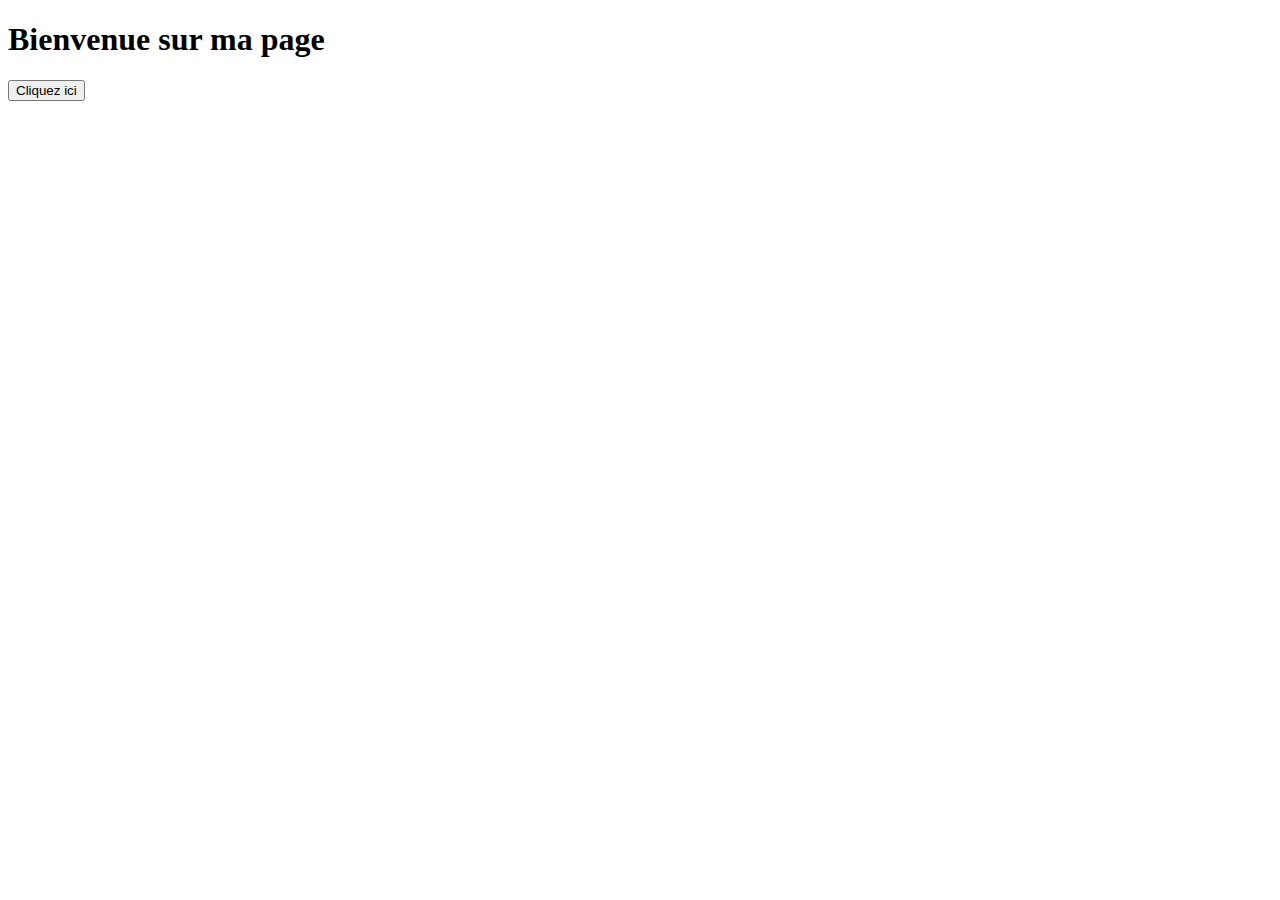
<file: chapitre1/index.html>
<!DOCTYPE html>
<html lang="fr">
<head>
  <meta charset="UTF-8">
  <title>Sélecteurs DOM</title>
</head>
<body>
  <h1 id="titre-principal">Bienvenue sur ma page</h1>
  <button class="btn">Cliquez ici</button>

  <script src="script.js"></script>
</body>
</html>
</file>
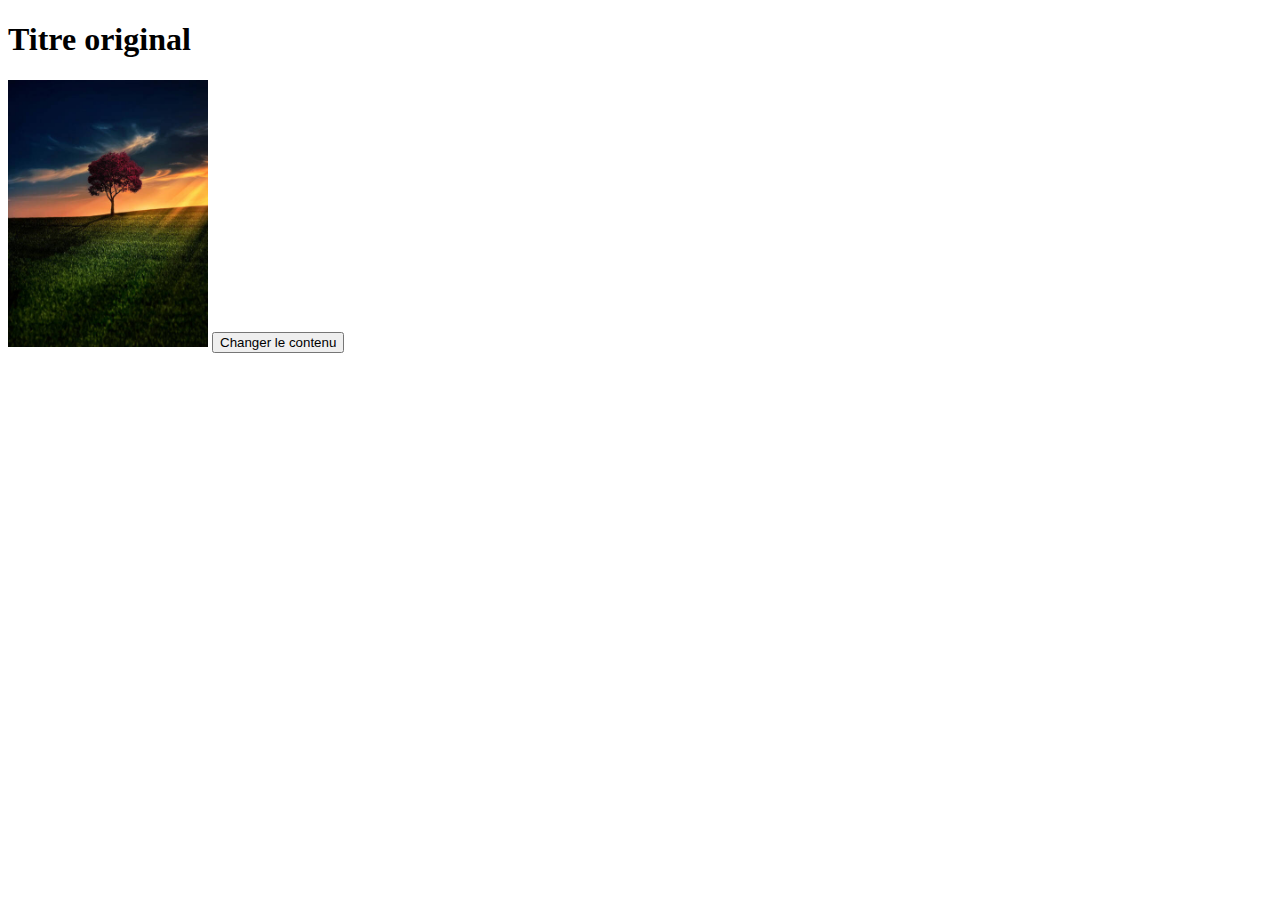
<file: chapitre2/index.html>
<!DOCTYPE html>
<html lang="fr">
<head>
  <meta charset="UTF-8">
  <title>Modifier le DOM</title>
  <style>
    .highlight {
      color: red;
      font-weight: bold;
    }
  </style>
</head>
<body>
  <h1 id="titre">Titre original</h1>
  <img src="asset/photo.jpg" alt="Image par défaut" width="200">
  <button class="btn">Changer le contenu</button>

  <script src="script.js"></script>
</body>
</html>
</file>
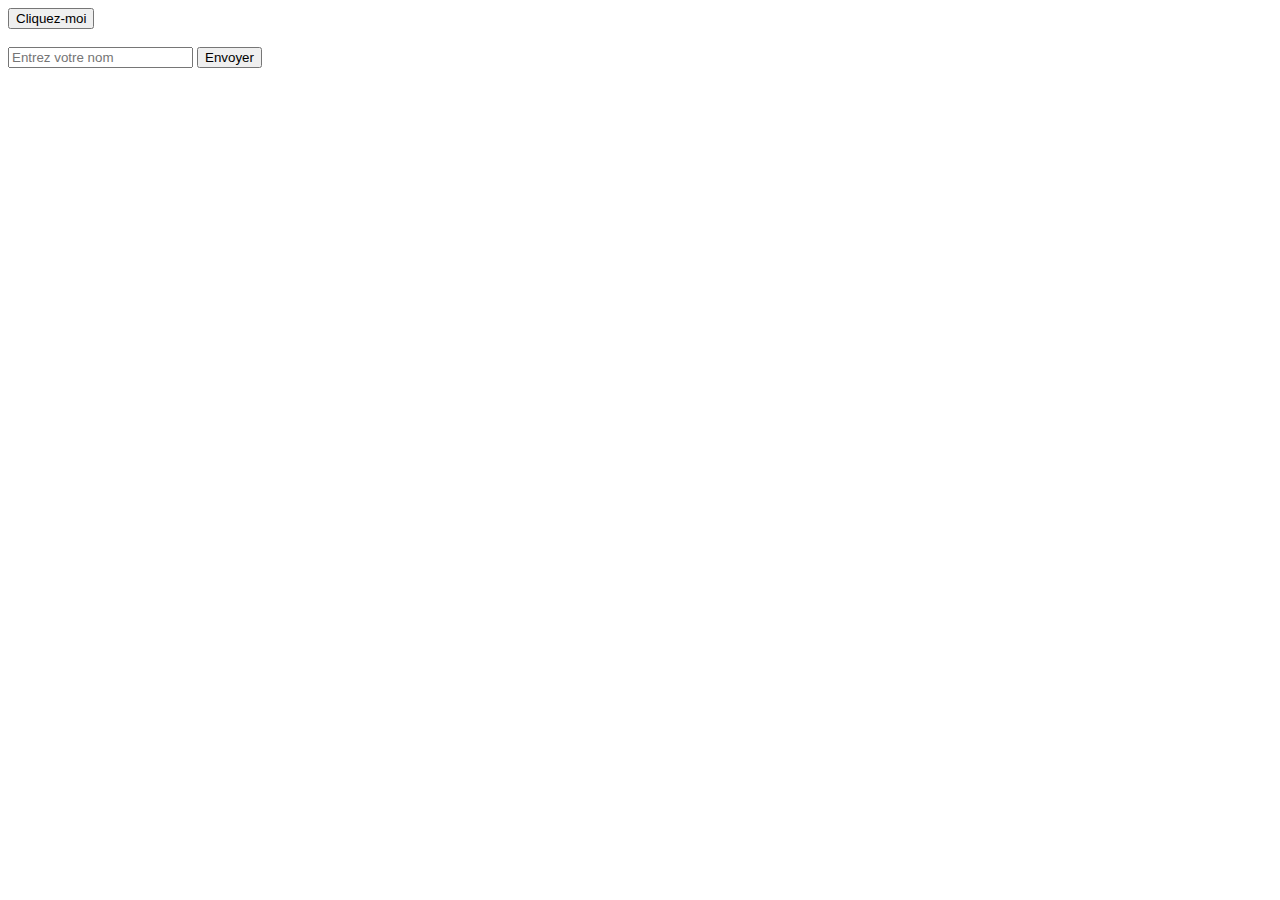
<file: chapitre3/index.html>
<!DOCTYPE html>
<html lang="fr">
<head>
  <meta charset="UTF-8">
  <title>Gestion des événements</title>
</head>
<body>
  <button id="btn-test">Cliquez-moi</button>
  <br><br>
  <form id="form-test">
    <input type="text" id="nom" placeholder="Entrez votre nom">
    <button type="submit">Envoyer</button>
  </form>

  <script src="script.js"></script>
</body>
</html>
</file>
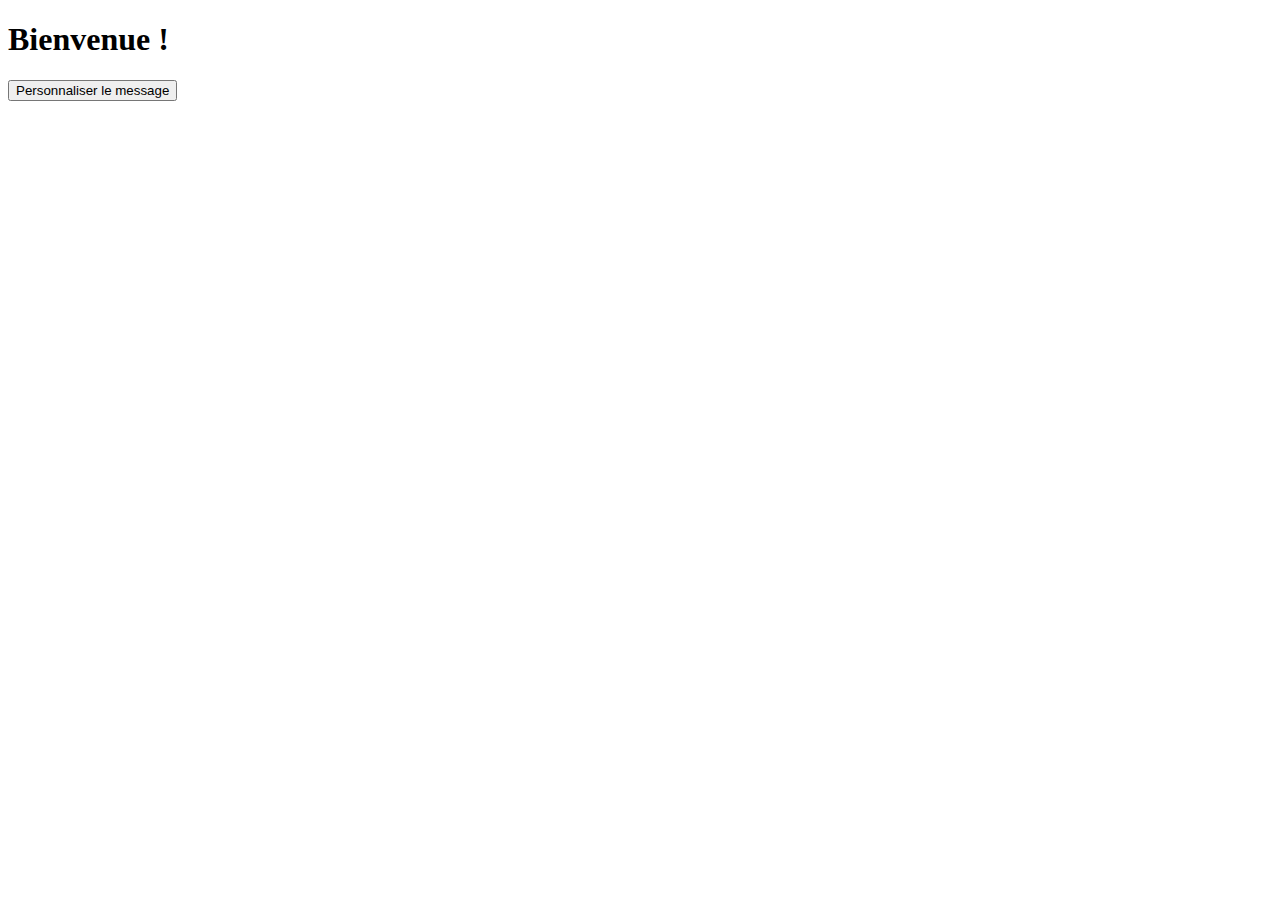
<file: chapitre4/index.html>
<!DOCTYPE html>
<html lang="fr">
  <head>
    <meta charset="UTF-8" />
    <title>Interaction avec l'utilisateur</title>
  </head>
  <body>
    <h1 id="message">Bienvenue !</h1>
    <button id="btn-start">Personnaliser le message</button>

    <script src="script.js"></script>
  </body>
</html>
</file>
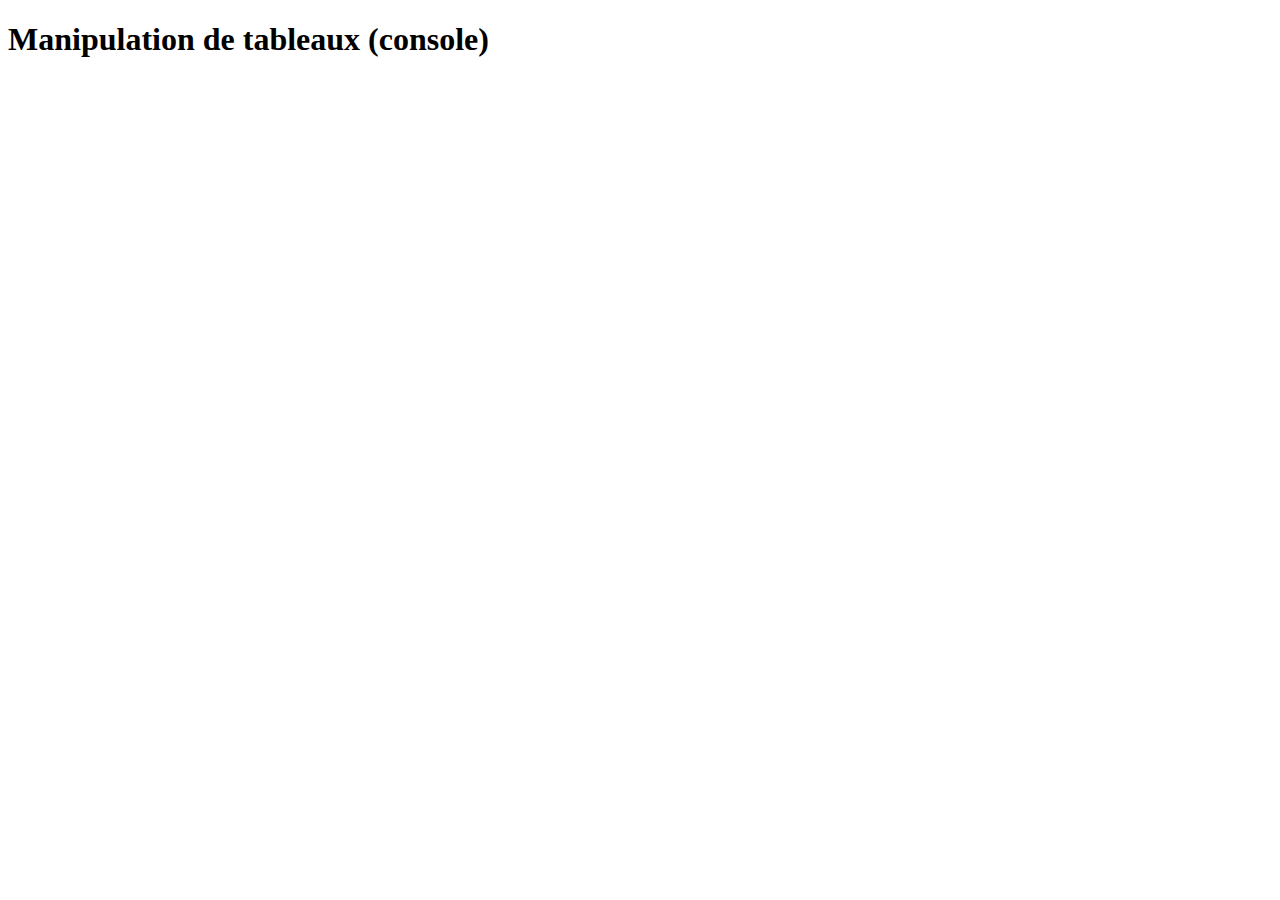
<file: chapitre7/index.html>
<!DOCTYPE html>
<html lang="fr">
  <head>
    <meta charset="UTF-8" />
    <title>Tableaux en JavaScript</title>
  </head>
  <body>
    <h1>Manipulation de tableaux (console)</h1>
    <script src="script.js"></script>
  </body>
</html>
</file>
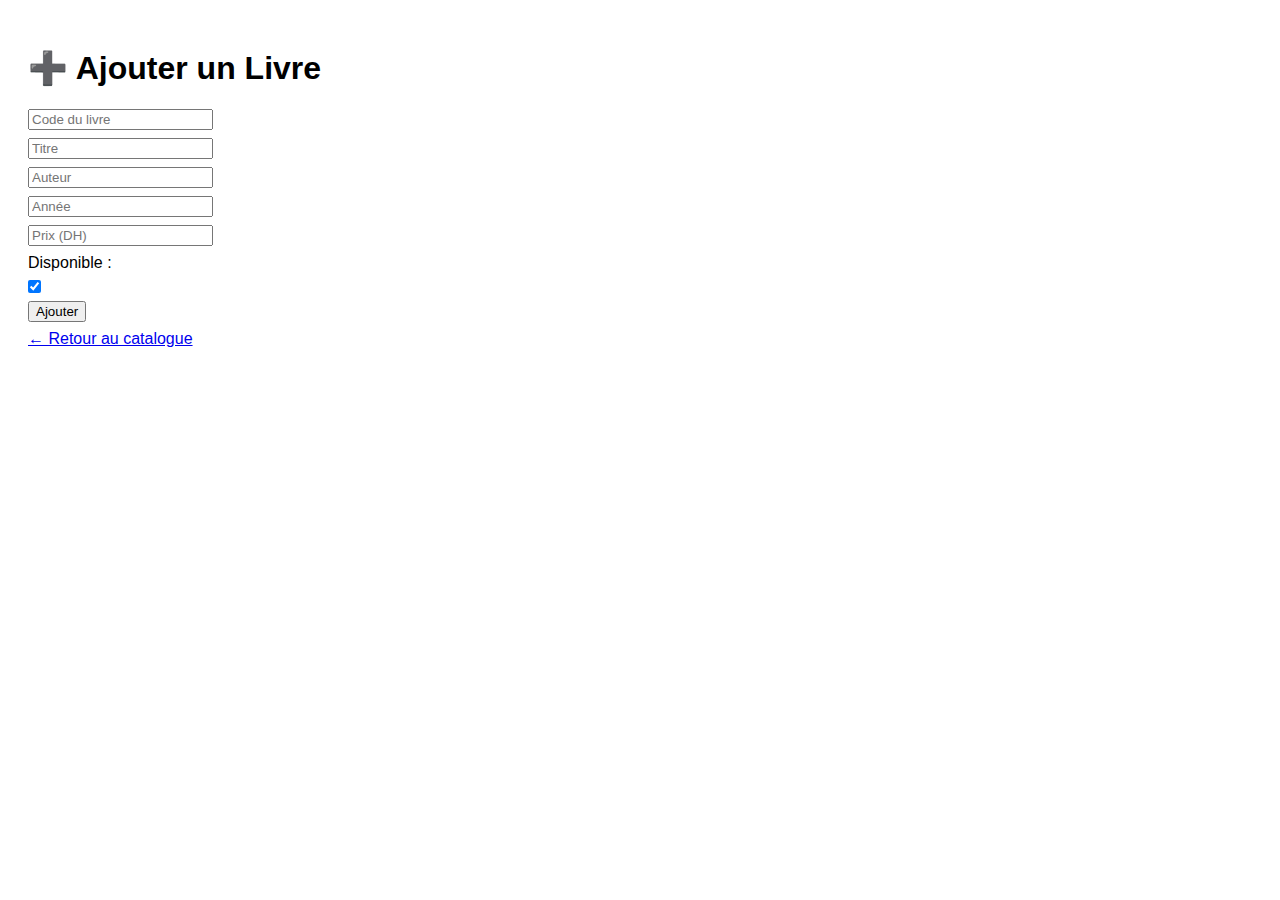
<file: bibliotheque/ajouter-livre.html>
<!DOCTYPE html>
<html lang="fr">
<head>
  <meta charset="UTF-8">
  <title>Ajouter un Livre</title>
  <style>
    body { font-family: Arial; padding: 20px; }
    input, button { margin: 8px 0; display: block; }
  </style>
</head>
<body>
  <h1>➕ Ajouter un Livre</h1>

  <form id="form-ajout">
    <input type="number" id="code" placeholder="Code du livre" required>
    <input type="text" id="titre" placeholder="Titre" required>
    <input type="text" id="auteur" placeholder="Auteur" required>
    <input type="number" id="annee" placeholder="Année" required>
    <input type="number" id="prix" placeholder="Prix (DH)" required>
    <label>
      Disponible :
      <input type="checkbox" id="disponible" checked>
    </label>
    <button type="submit">Ajouter</button>
  </form>

  <a href="catalogue.html">← Retour au catalogue</a>

  <script src="bibliotheque.js"></script>
  <script src="ajouter.js"></script>
</body>
</html>
</file>
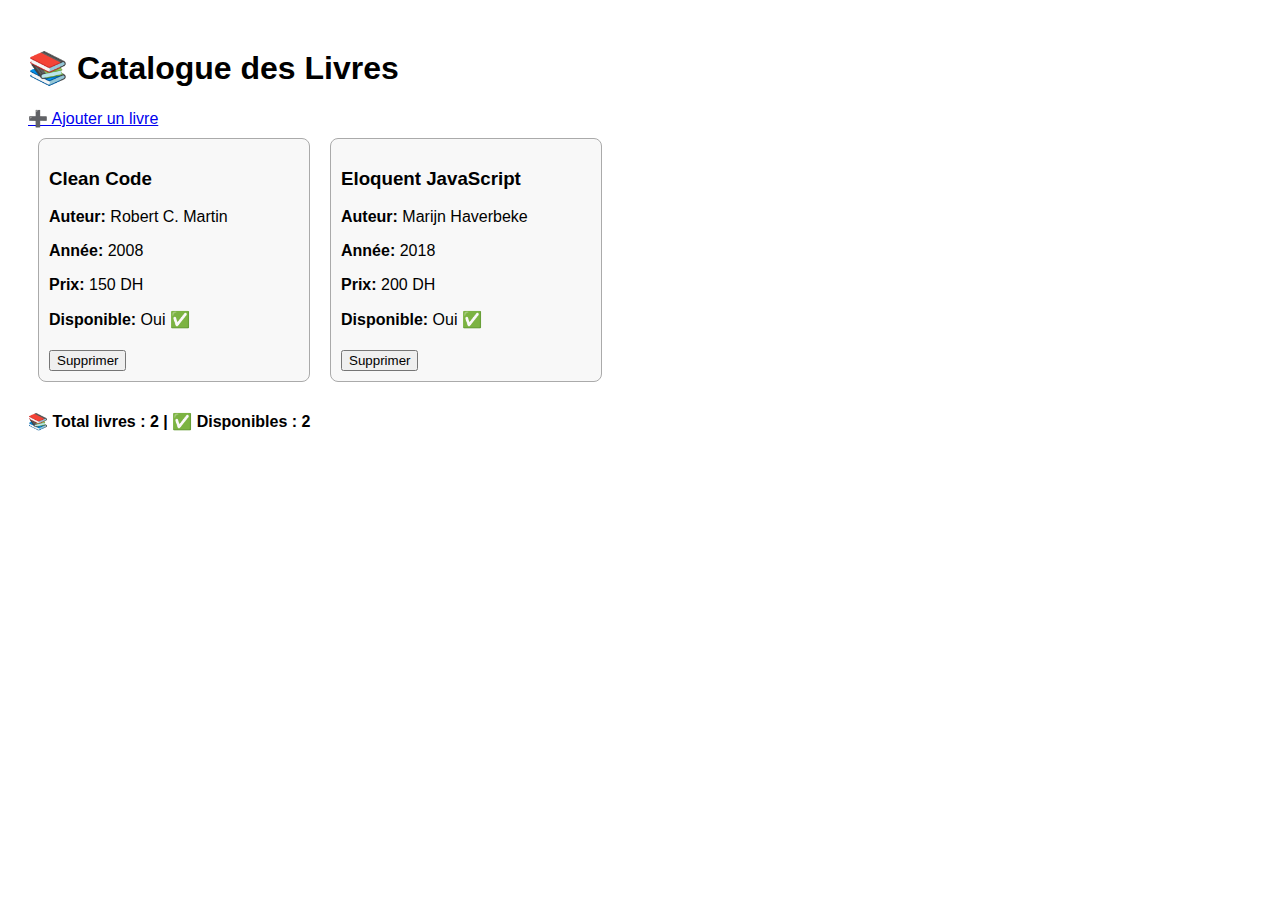
<file: bibliotheque/catalogue.html>
<!DOCTYPE html>
<html lang="fr">
<head>
  <meta charset="UTF-8">
  <title>Catalogue de la Bibliothèque</title>
  <style>
    body { font-family: Arial; padding: 20px; }
    .carte {
      border: 1px solid #aaa;
      border-radius: 8px;
      padding: 10px;
      margin: 10px;
      width: 250px;
      display:inline-block;
      vertical-align: top;
      background: #f8f8f8;
    }
    button { margin-top: 5px; }
    footer { margin-top: 20px; font-weight: bold; }
  </style>
</head>
<body>
  <h1>📚 Catalogue des Livres</h1>

  <a href="ajouter-livre.html">➕ Ajouter un livre</a>
  <div id="liste-livres"></div>

  <footer id="stats"></footer>

  <script src="bibliotheque.js"></script>
  <script src="catalogue.js"></script>
</body>
</html>
</file>
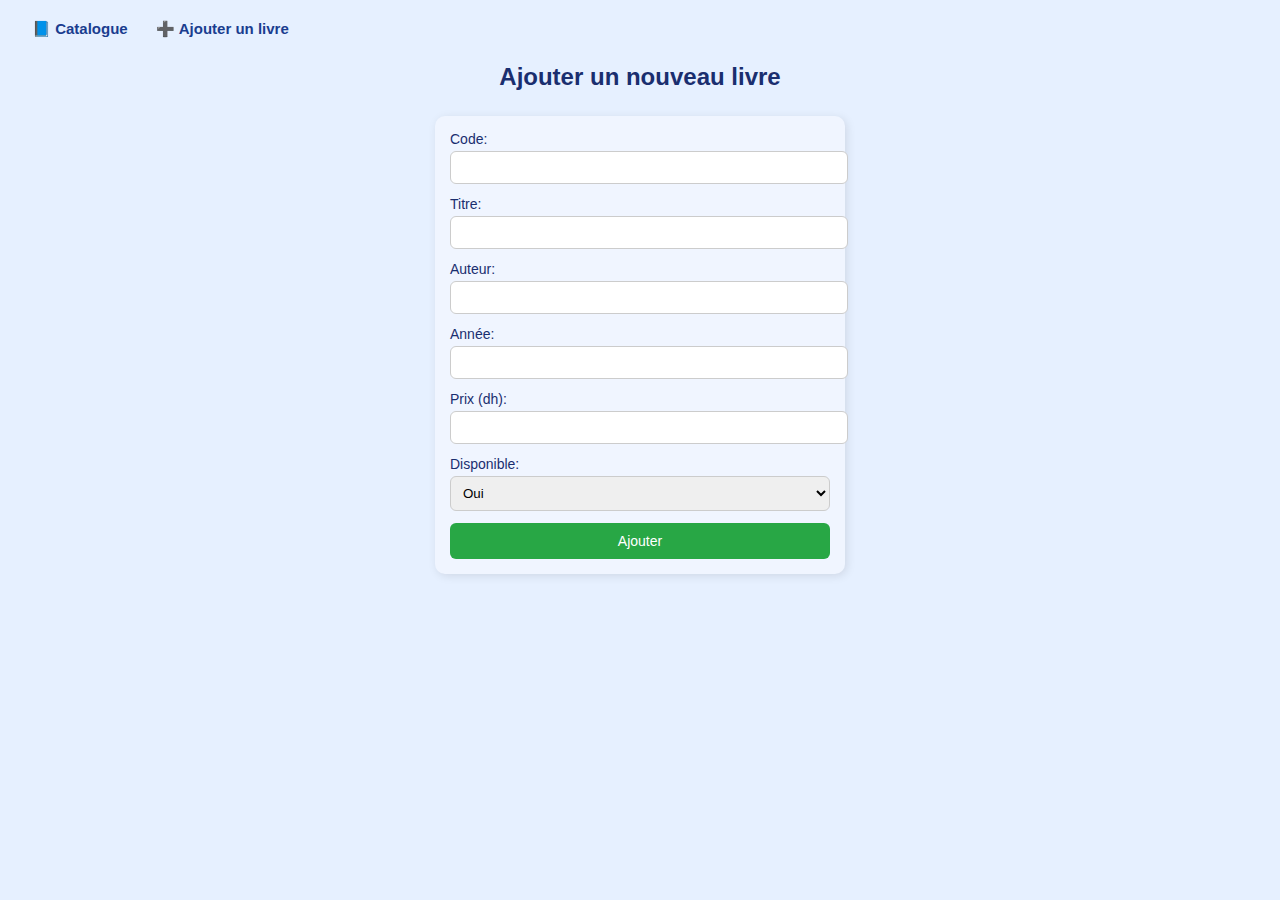
<file: java/ajouter-livre.html>
<!DOCTYPE html>
<html lang="fr">
<head>
  <meta charset="UTF-8">
  <title>➕ Ajouter un livre</title>
  <link rel="stylesheet" href="style.css">
  <style>
  </style>
</head>
<body>
  <nav>
    <a href="catalogue.html">📘 Catalogue</a>
    <a href="ajouter-livre.html">➕ Ajouter un livre</a>
  </nav>

  <h1>Ajouter un nouveau livre</h1>
  <form id="form-livre">
    <label>Code:</label>
    <input type="number" id="code" required>

    <label>Titre:</label>
    <input type="text" id="titre" required>

    <label>Auteur:</label>
    <input type="text" id="auteur" required>

    <label>Année:</label>
    <input type="number" id="annee" required>

    <label>Prix (dh):</label>
    <input type="number" id="prix" required>

    <label>Disponible:</label>
    <select id="disponible">
      <option value="true">Oui</option>
      <option value="false">Non</option>
    </select>

    <button type="submit">Ajouter</button>
  </form>

  <script src="ajouter-livre.js"></script>
</body>
</html>
</file>
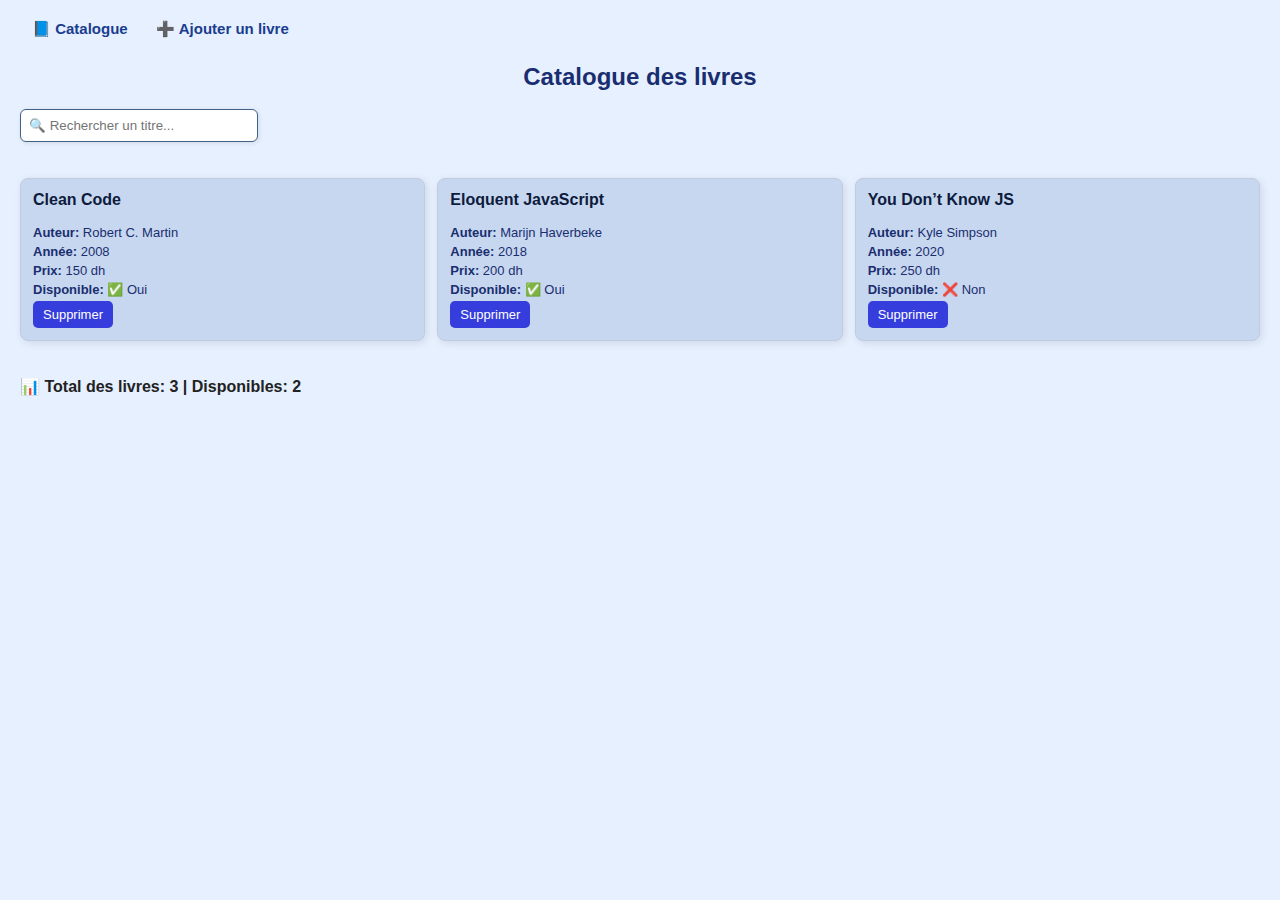
<file: java/catalogue.html>
<!DOCTYPE html>
<html lang="fr">
<head>
  <meta charset="UTF-8">
  <title>📚 Catalogue des livres</title>
  <link rel="stylesheet" href="style.css">
  <style></style>
</head>
<body>
  <nav>
    <a href="catalogue.html">📘 Catalogue</a>
    <a href="ajouter-livre.html">➕ Ajouter un livre</a>
  </nav>

  <h1>Catalogue des livres</h1>
  <input type="text" id="recherche" placeholder="🔍 Rechercher un titre...">
  <div id="liste-livres"></div>
  <div id="stats"></div>

  <script src="catalogue.js"></script>
</body>
</html>
</file>
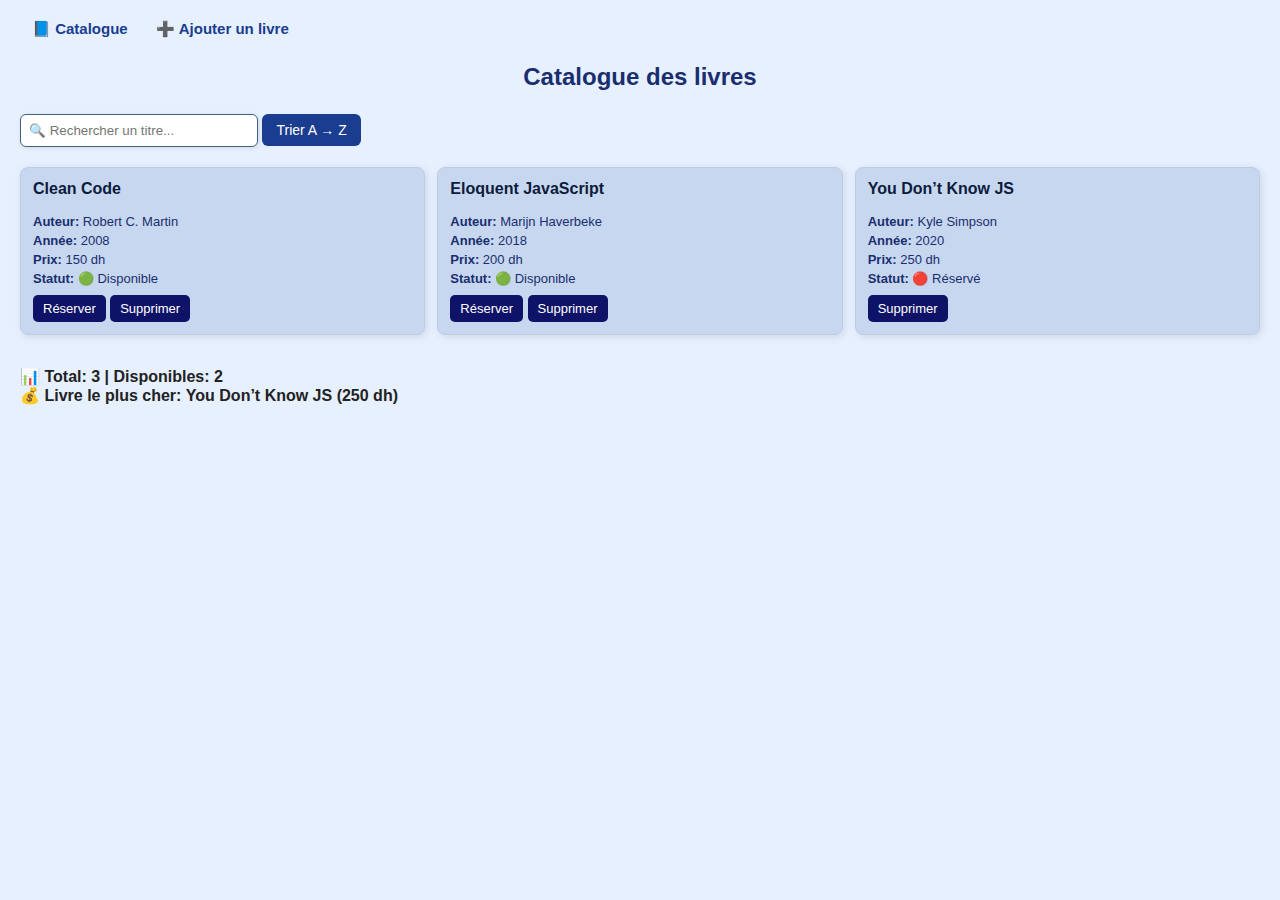
<file: realisation10/catalogue.html>
<!DOCTYPE html>
<html lang="fr">
<head>
  <meta charset="UTF-8">
  <title>📚 Catalogue des livres</title>
  <link rel="stylesheet" href="style.css">
</head>
<body>
  <nav>
    <a href="catalogue.html">📘 Catalogue</a>
    <a href="ajouter-livre.html">➕ Ajouter un livre</a>
  </nav>

  <h1>Catalogue des livres</h1>

  <input type="text" id="recherche" placeholder="🔍 Rechercher un titre...">

  <button id="btn-trier">Trier A → Z</button>

  <div id="liste-livres"></div>

  <div id="stats"></div>

  <script src="catalogue.js"></script>
</body>
</html>
</file>
<file: java/style.css>
body {
  font-family: 'Segoe UI', Tahoma, Geneva, Verdana, sans-serif;
  background: #e6f0ff;
  color: #222;
  margin: 20px;
}

nav {
  margin-bottom: 25px;
 
  font-weight: bold;
}

nav a {
  text-decoration: none;
  color: #1a3d8f;
  margin: 0 12px;
  font-size: 15px;
  transition: all 0.3s ease;
}

nav a:hover {
  text-decoration: underline;
                                         
}

h1, h2, h3 {
  font-family: 'Verdana', sans-serif;
  color: #1a2e6f;
}

h1 {
  font-size: 24px;
  margin-bottom: 18px;
  text-align: center;
}

#recherche {
  padding: 8px;
  border: 1px solid #416287;
  border-radius: 6px;
  width: 220px;
  margin-bottom: 20px;
  box-shadow: 1px 1px 5px rgba(0,0,0,0.1);
  transition: all 0.3s ease;
}

#recherche:focus {
  outline: none;
  border-color: #1a3d8f;
  box-shadow: 0 0 8px rgba(26,61,143,0.4);
}

#liste-livres {
  display: grid;
  grid-template-columns: repeat(auto-fit, minmax(200px, 1fr));
  gap: 12px;

}
#stats{
  font-weight:bold;
  margin-top: 20px;
}

.card {
  border: 1px solid #c1cbe0;
  border-radius: 8px;
  padding: 12px;
  background: #c7d7f0;
  box-shadow: 2px 2px 8px rgba(0,0,0,0.1);
  transition: transform 0.2s ease, box-shadow 0.2s ease;
}

.card:hover {
  transform: translateY(-3px);
  box-shadow: 4px 4px 12px rgba(0,0,0,0.15);
}

.card h3 {
  margin-top: 0;
  font-size: 16px;
  color: #0d1b3c;
}

.card p {
  margin: 4px 0;
  font-size: 13px;
  color: #1a2e6f;
}


button {
  background: #353ddc;
  color: white;
  border: none;
  padding: 6px 10px;
  border-radius: 5px;
  cursor: pointer;
  font-size: 13px;
  transition: all 0.3s ease;
}

button:hover {
  background: #b02a37;
  font-weight: bold;
  font-size: 14px;
}

form {
  max-width: 380px;
  margin: 25px auto;
  padding: 15px;
  background: #f0f5ff;
  border-radius: 10px;
  box-shadow: 2px 2px 10px rgba(0, 0, 0, 0.1);
}


label {
  display: block;
  font-size: 14px;
  margin-bottom: 4px;
  color: #1a2e6f;
}

input, select {
  width: 100%;
  padding: 8px;
  margin-bottom: 12px;
  border: 1px solid #ccc;
  border-radius: 6px;
  transition: all 0.3s ease;
}

input:focus, select:focus {
  outline: none;
  border-color: #1a3d8f;
  box-shadow: 0 0 8px rgba(26,61,143,0.3);
}

form button {
  background: #28a745;
  color: white;
  border: none;
  padding: 10px;
  border-radius: 6px;
  width: 100%;
  font-size: 14px;
  cursor: pointer;
  transition: all 0.3s ease;
}

form button:hover {
  background: #1e7e34;
  font-weight: bold;
  font-size: 15px;
}
</file>
<file: realisation10/style.css>
body {
    font-family: 'Segoe UI', Tahoma, Geneva, Verdana, sans-serif;
    background: #e6f0ff;
    color: #222;
    margin: 20px;
  }
  
  nav {
    margin-bottom: 25px;
   
    font-weight: bold;
  }
  
  nav a {
    text-decoration: none;
    color: #1a3d8f;
    margin: 0 12px;
    font-size: 15px;
    transition: all 0.3s ease;
  }
  
  nav a:hover {
    text-decoration: underline;
                                           
  }
  
  h1, h2, h3 {
    font-family: 'Verdana', sans-serif;
    color: #1a2e6f;
  }
  
  h1 {
    font-size: 24px;
    margin-bottom: 18px;
    text-align: center;
  }
  
  #recherche {
    padding: 8px;
    border: 1px solid #416287;
    border-radius: 6px;
    width: 220px;
    margin-bottom: 20px;
    box-shadow: 1px 1px 5px rgba(0,0,0,0.1);
    transition: all 0.3s ease;
  }
  
  #recherche:focus {
    outline: none;
    border-color: #1a3d8f;
    box-shadow: 0 0 8px rgba(26,61,143,0.4);
  }
  
  #liste-livres {
    display: grid;
    grid-template-columns: repeat(auto-fit, minmax(200px, 1fr));
    gap: 12px;
  
  }
  #stats{
    font-weight:bold;
    margin-top: 20px;
  }
  
  .card {
    border: 1px solid #c1cbe0;
    border-radius: 8px;
    padding: 12px;
    background: #c7d7f0;
    box-shadow: 2px 2px 8px rgba(0,0,0,0.1);
    transition: transform 0.2s ease, box-shadow 0.2s ease;
  }
  
  .card:hover {
    transform: translateY(-3px);
    box-shadow: 4px 4px 12px rgba(0,0,0,0.15);
  }
  
  .card h3 {
    margin-top: 0;
    font-size: 16px;
    color: #0d1b3c;
  }
  
  .card p {
    margin: 4px 0;
    font-size: 13px;
    color: #1a2e6f;
  }
  
  
  button {
    background: #0f1368;
    color: white;
    border: none;
    padding: 6px 10px;
    border-radius: 5px;
    cursor: pointer;
    font-size: 13px;
    transition: all 0.3s ease;
  }
  
  button:hover {
    background: #800909;
    font-weight: bold;
    font-size: 14px;
  }
  
  form {
    max-width: 380px;
    margin: 25px auto;
    padding: 15px;
    background: #f0f5ff;
    border-radius: 10px;
    box-shadow: 2px 2px 10px rgba(0, 0, 0, 0.1);
  }
  
  
  label {
    display: block;
    font-size: 14px;
    margin-bottom: 4px;
    color: #1a2e6f;
  }
  
  input, select {
    width: 100%;
    padding: 8px;
    margin-bottom: 12px;
    border: 1px solid #ccc;
    border-radius: 6px;
    transition: all 0.3s ease;
  }
  
  input:focus, select:focus {
    outline: none;
    border-color: #1a3d8f;
    box-shadow: 0 0 8px rgba(26,61,143,0.3);
  }
  
  form button {
    background: #28a745;
    color: white;
    border: none;
    padding: 10px;
    border-radius: 6px;
    width: 100%;
    font-size: 14px;
    cursor: pointer;
    transition: all 0.3s ease;
  }
  
  form button:hover {
    background: #1e7e34;
    font-weight: bold;
    font-size: 15px;
  }
.label-reserve {
    display: inline-block;
    padding: 5px 8px;
    background: #ffcccc;
    color: #181818;
    font-weight: bold;
    border-radius: 5px;
    margin-top: 8px;
  }
  
  #btn-trier {
    background: #1a3d8f;
    color: white;
    border: none;
    padding: 8px 14px;
    border-radius: 6px;
    cursor: pointer;
    font-size: 14px;
    margin-bottom: 15px;
    transition: 0.3s;
  }
  
  #btn-trier:hover {
    background: #142b66;
    transform: scale(1.05);
  }
  .statut.ok {
    color: green;
    font-weight: bold;
    margin-bottom: 5px;
  }
  
  .statut.no {
    color: red;
    font-weight: bold;
    margin-bottom: 5px;
  }
  
  .card {
    border: 1px solid #c1cbe0;
    border-radius: 8px;
    padding: 12px;
    background: #c7d7f0;
    margin-bottom: 12px;
  }
  
  button {
    margin-top: 5px;
  }
</file>
